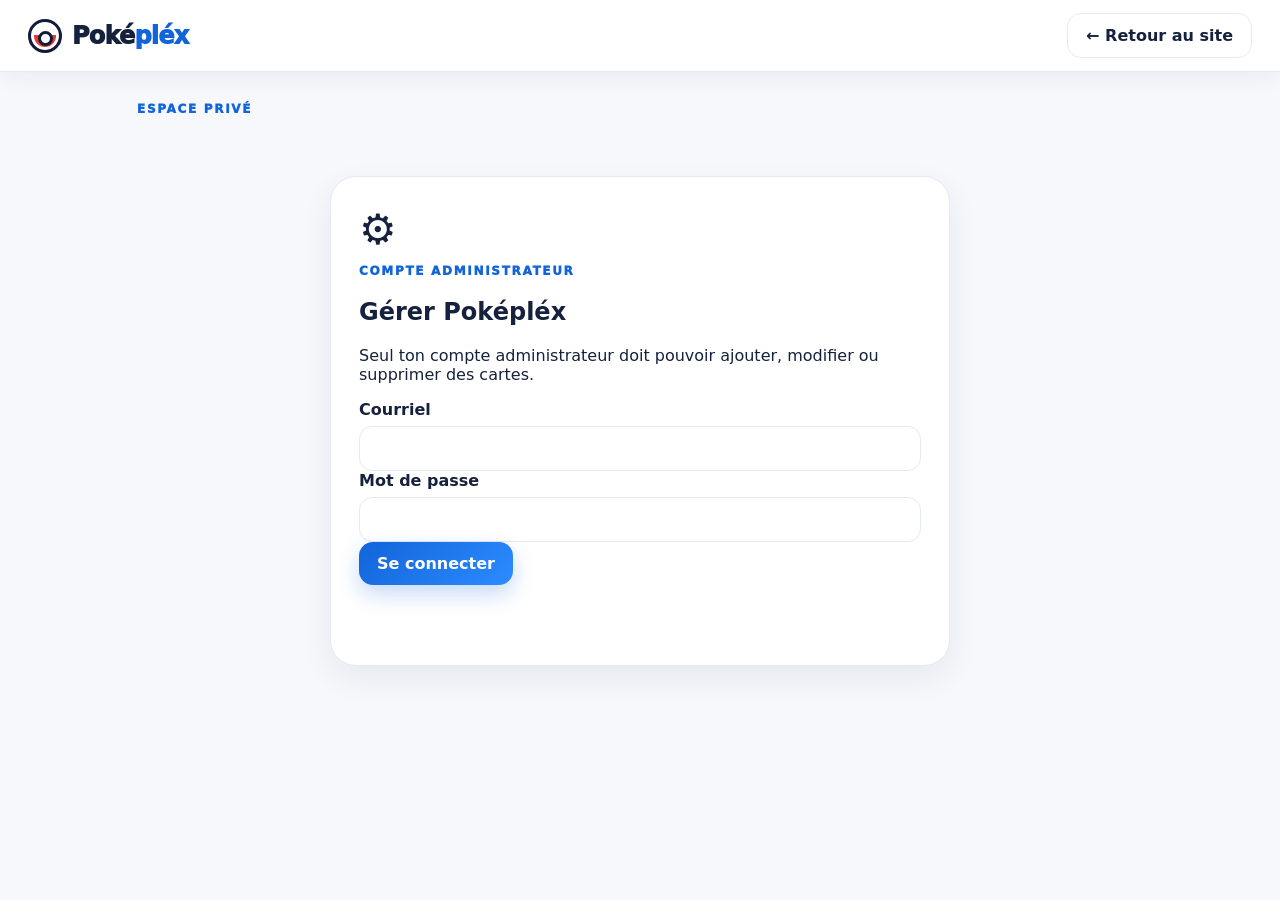
<file: admin.html>
<!doctype html>
<html lang="fr">
<head>
  <meta charset="utf-8" />
  <meta name="viewport" content="width=device-width, initial-scale=1" />
  <title>Poképléx — Administration</title>
  <link rel="stylesheet" href="styles.css" />
</head>
<body class="admin-page">
  <header class="site-header">
    <a class="brand" href="index.html"><span class="brand-ball">◉</span><span>Poké<span>pléx</span></span></a>
    <a class="secondary-btn" href="index.html">← Retour au site</a>
  </header>

  <main class="admin-shell">
    <div class="admin-top">
      <span class="eyebrow">ESPACE PRIVÉ</span>
      <span id="authState"></span>
    </div>

    <section id="loginPanel" class="admin-card login-card">
      <div class="admin-icon">⚙️</div>
      <p class="eyebrow">COMPTE ADMINISTRATEUR</p>
      <h1>Gérer Poképléx</h1>
      <p>Seul ton compte administrateur doit pouvoir ajouter, modifier ou supprimer des cartes.</p>
      <form id="loginForm">
        <label>Courriel
          <input id="email" type="email" autocomplete="username" required />
        </label>
        <label>Mot de passe
          <input id="password" type="password" autocomplete="current-password" required />
        </label>
        <button class="primary-btn" type="submit">Se connecter</button>
        <p id="loginError" class="error-text"></p>
      </form>
    </section>

    <section id="dashboard" class="hidden">
      <div class="admin-card">
        <div class="section-heading">
          <div>
            <p class="eyebrow">GESTION</p>
            <h1>Mes cartes</h1>
            <p class="section-subtitle">Ajoute une photo, un prix et une description.</p>
          </div>
          <button id="logoutBtn" class="secondary-btn">Se déconnecter</button>
        </div>

        <form id="productForm" class="product-form">
          <input type="hidden" id="editingId" />
          <label>Nom de la carte
            <input id="productName" required maxlength="120" placeholder="Ex. Pikachu 123/456" />
          </label>
          <label>Prix (CAD)
            <input id="productPrice" required type="number" min="0" step="0.01" placeholder="50.00" />
          </label>
          <label>Photo de la carte
            <input id="productImage" type="file" accept="image/*" />
          </label>
          <label>Description (facultatif)
            <textarea id="productDescription" rows="3" maxlength="500" placeholder="État, série, particularités…"></textarea>
          </label>
          <div class="form-actions">
            <button class="primary-btn" type="submit" id="saveBtn">Ajouter la carte</button>
            <button class="secondary-btn" type="button" id="cancelEditBtn">Annuler</button>
          </div>
          <p id="formMessage" class="small-note"></p>
        </form>
      </div>

      <div class="admin-card">
        <div class="section-heading"><div><p class="eyebrow">CATALOGUE</p><h2>Cartes publiées</h2></div></div>
        <div id="adminProducts" class="admin-products"></div>
      </div>

      <div class="admin-card">
        <div class="section-heading"><div><p class="eyebrow">CLIENTS</p><h2>Réservations</h2></div></div>
        <div id="reservations" class="reservations"></div>
      </div>
    </section>
  </main>
  <script type="module" src="admin.js"></script>
</body>
</html>
</file>
<file: styles.css>
:root{
  --navy:#101c3b;
  --blue:#1264d9;
  --blue2:#2c8cff;
  --yellow:#ffd52e;
  --yellow2:#ffec72;
  --red:#e53935;
  --ink:#16213d;
  --muted:#68748d;
  --paper:#f6f8fc;
  --white:#fff;
  --line:#e5eaf2;
  --shadow:0 18px 45px rgba(16,28,59,.12);
  --radius:24px;
}
*{box-sizing:border-box}
html{scroll-behavior:smooth}
body{margin:0;font-family:Inter,ui-sans-serif,system-ui,-apple-system,BlinkMacSystemFont,"Segoe UI",sans-serif;color:var(--ink);background:var(--paper)}
a{color:inherit;text-decoration:none}
button,input,select,textarea{font:inherit}
button{cursor:pointer}
.site-header{position:sticky;top:0;z-index:100;display:flex;align-items:center;justify-content:space-between;gap:20px;padding:13px 28px;background:rgba(255,255,255,.94);backdrop-filter:blur(14px);border-bottom:1px solid var(--line);box-shadow:0 5px 20px rgba(16,28,59,.06)}
.brand{display:flex;align-items:center;gap:10px;font-size:24px;font-weight:950;letter-spacing:-.8px;white-space:nowrap}
.brand>span:last-child span{color:var(--blue)}
.brand-ball{display:grid;place-items:center;width:34px;height:34px;border-radius:50%;background:linear-gradient(#fff 47%,var(--red) 48%);border:3px solid var(--navy);font-size:0;box-shadow:inset 0 0 0 3px #fff}
.brand-ball:after{content:"";width:9px;height:9px;background:#fff;border:3px solid var(--navy);border-radius:50%}
.main-nav{display:flex;align-items:center;justify-content:flex-end;gap:7px;flex-wrap:wrap}
.main-nav a{padding:9px 12px;border-radius:12px;font-weight:800;font-size:14px}
.main-nav a:hover{background:#edf4ff;color:var(--blue)}
.main-nav .admin-nav{background:var(--navy);color:#fff}
.hero-section{max-width:1250px;margin:28px auto 0;padding:0 22px;display:grid;grid-template-columns:minmax(0,1.08fr) minmax(320px,.92fr);gap:30px;align-items:center}
.hero-frame{border-radius:30px;padding:9px;background:linear-gradient(135deg,var(--yellow),#fff,var(--blue2));box-shadow:var(--shadow);overflow:hidden}
.hero-image{display:block;width:100%;height:520px;object-fit:cover;object-position:center;border-radius:22px}
.hero-copy{padding:30px 12px}
.eyebrow{margin:0 0 10px;color:var(--blue);font-size:12px;font-weight:950;letter-spacing:.14em}
.hero-copy h1{margin:0;font-size:clamp(42px,6vw,76px);line-height:.98;letter-spacing:-3px}
.hero-copy h1 span{color:var(--blue);text-shadow:3px 3px 0 var(--yellow)}
.hero-copy p{max-width:570px;color:var(--muted);font-size:19px;line-height:1.55}
.hero-actions{display:flex;gap:12px;flex-wrap:wrap;margin-top:24px}
.primary-btn,.secondary-btn{display:inline-flex;align-items:center;justify-content:center;gap:8px;border:0;border-radius:14px;padding:12px 18px;font-weight:900;transition:.18s transform,.18s box-shadow}
.primary-btn{background:linear-gradient(135deg,var(--blue),var(--blue2));color:#fff;box-shadow:0 9px 22px rgba(18,100,217,.24)}
.primary-btn:hover,.secondary-btn:hover{transform:translateY(-2px)}
.primary-btn:disabled{opacity:.5;cursor:not-allowed;transform:none}
.secondary-btn{background:#fff;border:1px solid var(--line);color:var(--ink)}
.how-section{max-width:1160px;margin:35px auto 75px;padding:0 22px;display:grid;grid-template-columns:repeat(4,1fr);gap:14px}
.step{background:#fff;border:1px solid var(--line);border-radius:20px;padding:20px;display:grid;grid-template-columns:42px 1fr;column-gap:12px;align-items:center;box-shadow:0 8px 24px rgba(16,28,59,.06)}
.step span{grid-row:span 2;display:grid;place-items:center;width:42px;height:42px;border-radius:13px;background:var(--yellow);font-weight:950}
.step strong{font-size:15px}.step small{color:var(--muted)}
.page-shell{max-width:1160px;margin:0 auto;padding:0 22px}
.catalog-section{padding-bottom:70px}
.section-heading{display:flex;align-items:end;justify-content:space-between;gap:25px;margin-bottom:24px}
.section-heading h1,.section-heading h2,.info-card h2,.pickup-card h2{margin:0;letter-spacing:-1.2px}
.section-heading h2{font-size:36px}
.section-subtitle{margin:7px 0 0;color:var(--muted);max-width:650px}
.filters{display:flex;gap:10px}
.filters input,.filters select,.product-form input,.product-form textarea,.login-card input{border:1px solid var(--line);background:#fff;border-radius:13px;padding:12px 14px;outline:none}
.filters input:focus,.filters select:focus,.product-form input:focus,.product-form textarea:focus,.login-card input:focus{border-color:var(--blue);box-shadow:0 0 0 4px rgba(18,100,217,.1)}
.filters input{min-width:260px}
.cards-grid{display:grid;grid-template-columns:repeat(4,minmax(0,1fr));gap:18px}
.product-card{overflow:hidden;background:#fff;border:1px solid var(--line);border-radius:22px;box-shadow:0 9px 26px rgba(16,28,59,.07);transition:.2s transform,.2s box-shadow}
.product-card:hover{transform:translateY(-5px);box-shadow:0 18px 36px rgba(16,28,59,.12)}
.product-image-wrap{position:relative;background:#edf2fa;aspect-ratio:3/4}
.product-image{display:block;width:100%;height:100%;object-fit:cover}
.status-badge{position:absolute;top:10px;left:10px;background:#fff;border-radius:999px;padding:7px 10px;font-size:11px;font-weight:950;box-shadow:0 4px 12px rgba(0,0,0,.12)}
.product-body{padding:15px}
.product-name{font-weight:950;font-size:17px}
.product-description{min-height:40px;margin-top:5px;color:var(--muted);font-size:13px}
.price{margin:12px 0;font-size:21px;font-weight:950}
.product-body .primary-btn{width:100%}
.empty-state{padding:35px;text-align:center;border:1px dashed #c9d2e2;border-radius:20px;color:var(--muted)}
.info-section{padding-bottom:22px}
.info-card{background:#fff;border:1px solid var(--line);border-radius:28px;padding:32px;box-shadow:var(--shadow)}
.info-card h2{font-size:32px}
.info-card p:not(.eyebrow){color:var(--muted);line-height:1.55}
.chips,.type-grid{display:flex;flex-wrap:wrap;gap:10px;margin-top:20px}
.chips span,.type-grid span{padding:10px 13px;border-radius:999px;background:#eef5ff;border:1px solid #dceaff;font-weight:850;font-size:13px}
.type-grid span:nth-child(2n){background:#fff8d7;border-color:#ffeaa0}
.pickup-section{padding:22px 22px 70px}
.pickup-card{display:flex;align-items:center;justify-content:space-between;gap:25px;padding:32px;border-radius:28px;background:linear-gradient(135deg,var(--navy),#1d3b78);color:#fff;box-shadow:var(--shadow)}
.pickup-card .eyebrow{color:var(--yellow)}
.pickup-card p{color:#d9e4fb;max-width:620px}
.address-box{min-width:250px;padding:18px;border-radius:18px;background:#fff;color:var(--ink);display:grid;gap:4px}
.address-box span,.address-box small{color:var(--muted);font-size:12px}
.address-box strong{font-size:18px}
.buy-dialog{border:0;padding:0;background:transparent}
.buy-dialog::backdrop{background:rgba(8,16,36,.65);backdrop-filter:blur(5px)}
.dialog-card{position:relative;width:min(520px,calc(100vw - 30px));padding:28px;border:0;border-radius:26px;background:#fff;box-shadow:var(--shadow)}
.dialog-card h2{margin:0 0 8px}
.dialog-price{font-size:26px;font-weight:950;color:var(--blue)}
.dialog-card label{display:grid;gap:7px;margin:15px 0;font-weight:800}
.dialog-card input{width:100%;border:1px solid var(--line);border-radius:13px;padding:12px}
.close-btn{position:absolute;right:14px;top:12px;border:0;background:#eef2f8;border-radius:50%;width:34px;height:34px;font-size:22px}
.small-note{color:var(--muted);font-size:13px}
.footer{display:flex;justify-content:center;align-items:center;gap:18px;flex-wrap:wrap;padding:30px 22px;background:#0d1730;color:#b9c7e3}
.footer strong{color:#fff}.footer a{color:#fff;font-weight:850}
.admin-page{min-height:100vh}
.admin-shell{max-width:1050px;margin:0 auto;padding:30px 22px 70px}
.admin-top{display:flex;justify-content:space-between;gap:20px;align-items:center;margin-bottom:18px}
.admin-card{background:#fff;border:1px solid var(--line);border-radius:26px;padding:28px;margin-bottom:18px;box-shadow:0 12px 32px rgba(16,28,59,.07)}
.login-card{max-width:620px;margin:50px auto}
.admin-icon{font-size:42px;margin-bottom:10px}
.product-form{display:grid;grid-template-columns:1fr 1fr;gap:15px}
.product-form label:nth-of-type(3),.product-form label:nth-of-type(4),.product-form .form-actions,.product-form .small-note{grid-column:1/-1}
.product-form label,.login-card label{display:grid;gap:7px;font-weight:800}
.form-actions{display:flex;gap:10px}
.admin-products,.reservations{display:grid;gap:10px}
.admin-row,.reservation-row{display:flex;justify-content:space-between;gap:15px;align-items:center;padding:14px;border:1px solid var(--line);border-radius:17px;background:#fbfcff}
.admin-row-main{display:flex;align-items:center;gap:12px}
.admin-row-main small{display:block;color:var(--muted);margin-top:3px}
.thumb{width:55px;height:70px;border-radius:10px;object-fit:cover;background:#edf2fa}
.admin-actions{display:flex;gap:7px;flex-wrap:wrap}
.reservation-status{font-weight:950}
.hidden{display:none!important}
.error-text{color:#c62828;font-weight:750;min-height:20px}
@media(max-width:980px){
  .hero-section{grid-template-columns:1fr}
  .hero-image{height:auto;max-height:620px;object-fit:contain;background:#fff}
  .hero-copy{padding:10px 0 20px}
  .cards-grid{grid-template-columns:repeat(3,minmax(0,1fr))}
}
@media(max-width:760px){
  .site-header{align-items:flex-start;flex-direction:column;padding:12px 16px}
  .main-nav{width:100%;justify-content:flex-start}
  .main-nav a{font-size:13px;padding:8px 9px}
  .hero-section{padding:0 14px;margin-top:14px}
  .hero-copy h1{font-size:48px;letter-spacing:-2px}
  .how-section{grid-template-columns:1fr 1fr;margin-bottom:50px;padding:0 14px}
  .page-shell{padding:0 14px}
  .section-heading{align-items:stretch;flex-direction:column}
  .filters{width:100%;flex-direction:column}
  .filters input{min-width:0;width:100%}
  .cards-grid{grid-template-columns:repeat(2,minmax(0,1fr));gap:12px}
  .pickup-section{padding-left:14px;padding-right:14px}
  .pickup-card{align-items:stretch;flex-direction:column}
  .address-box{min-width:0}
  .product-form{grid-template-columns:1fr}
  .product-form label:nth-of-type(3),.product-form label:nth-of-type(4),.product-form .form-actions,.product-form .small-note{grid-column:auto}
  .admin-row,.reservation-row{align-items:flex-start;flex-direction:column}
}
@media(max-width:460px){
  .cards-grid{grid-template-columns:1fr 1fr}
  .hero-copy h1{font-size:39px}
  .step{padding:13px}
  .step span{width:34px;height:34px}
  .info-card,.admin-card{padding:20px}
}


.account-nav{background:#eef5ff;color:var(--blue)!important}
.account-dialog-card{min-height:420px}
.account-tabs{display:flex;gap:8px;margin:18px 0}
.tab-btn{flex:1;border:1px solid var(--line);background:#f6f8fc;padding:10px 12px;border-radius:12px;font-weight:850}
.tab-btn.active{background:var(--navy);color:#fff;border-color:var(--navy)}
.account-form{display:grid;gap:13px}
.account-form label{display:grid;gap:7px;font-weight:800}
.account-form input{width:100%;border:1px solid var(--line);border-radius:13px;padding:12px;outline:none}
.account-form input:focus{border-color:var(--blue);box-shadow:0 0 0 4px rgba(18,100,217,.1)}
.account-info{display:grid;gap:5px;padding:16px;margin:18px 0;border-radius:16px;background:#eef7ff;color:var(--ink)}
</file>
